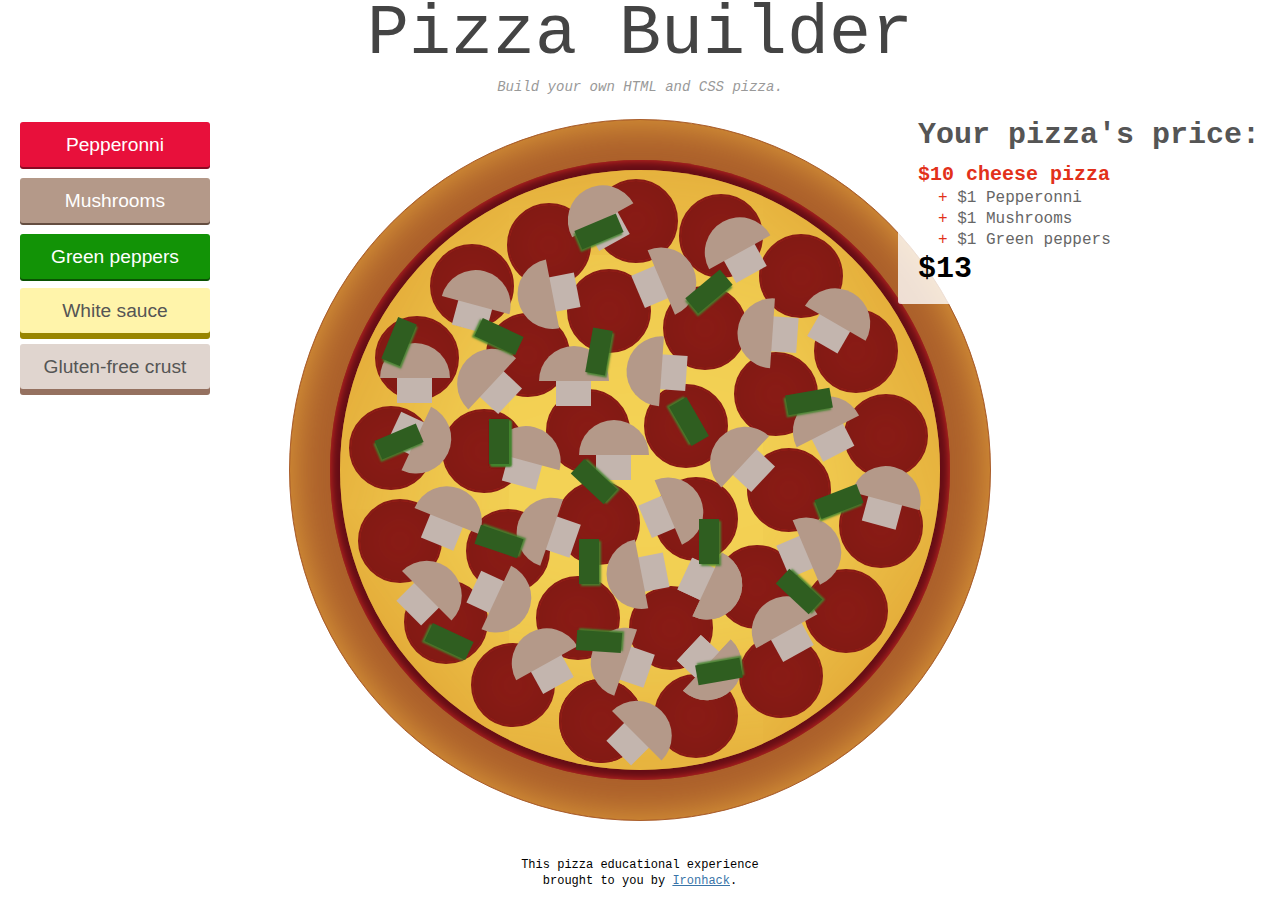
<file: Day1/pizza_builder/index.html>
<!doctype html>
<html>
  <head>
    <title>Pizza Builder</title>
    <link rel="stylesheet" href="pizza.css">
  </head>

  <body>
    <!-- Begin Header -->
    <header>
      <h1>Pizza Builder</h1>
      <p class="description">Build your own HTML and CSS pizza.</p>
    </header>
    <!-- End Header -->

    <!-- Controls -->
    <div class="panel controls">
      <ul>
        <li>
          <button class="btn btn-pepperonni active">Pepperonni</button>
        </li>
        <li>
          <button class="btn btn-mushrooms active">Mushrooms</button>
        </li>
        <li>
          <button class="btn btn-green-peppers active">Green peppers</button>
        </li>
        <li>
          <button class="btn btn-sauce">White sauce</button>
        </li>
        <li>
          <button class="btn btn-crust">Gluten-free crust</button>
        </li>
      </ul>
    </div>
    <!-- End Controls -->

    <!-- Price -->
    <aside class="panel price">
      <h2>Your pizza's price</h2>

      <b>$10 cheese pizza</b>
      <ul class="test">
        <li>$1 Pepperonni</li>
        <li>$1 Mushrooms</li>
        <li>$1 Green peppers</li>  
      </ul>
      <strong>$13</strong>
    </aside>
    <!-- End Price -->

    <!-- Begin Pizza -->
    <div id="pizza">
      <section class="green-pepper one"></section>
      <section class="green-pepper two"></section>
      <section class="green-pepper three"></section>
      <section class="green-pepper four"></section>
      <section class="green-pepper five"></section>
      <section class="green-pepper six"></section>
      <section class="green-pepper seven"></section>
      <section class="green-pepper eight"></section>
      <section class="green-pepper nine"></section>
      <section class="green-pepper ten"></section>

      <section class="green-pepper eleven"></section>
      <section class="green-pepper twelve"></section>
      <section class="green-pepper thirteen"></section>
      <section class="green-pepper fourteen"></section>
      <section class="green-pepper fifteen"></section>
      <section class="green-pepper sixteen"></section>
      <section class="green-pepper seventeen"></section>
      <section class="green-pepper eightteen"></section>
      <section class="green-pepper nineteen"></section>
      <section class="green-pepper twenty"></section>

      <section class="green-pepper twenty-one"></section>

      <section class="mushroom one">
        <div class="cap">1</div>
        <div class="stem"></div>
      </section>

      <section class="mushroom two">
        <div class="cap">2</div>
        <div class="stem"></div>
      </section>

      <section class="mushroom three">
        <div class="cap">3</div>
        <div class="stem"></div>
      </section>

      <section class="mushroom four">
        <div class="cap">4</div>
        <div class="stem"></div>
      </section>

      <section class="mushroom five">
        <div class="cap">5</div>
        <div class="stem"></div>
      </section>

      <section class="mushroom six">
        <div class="cap">6</div>
        <div class="stem"></div>
      </section>

      <section class="mushroom seven">
        <div class="cap">7</div>
        <div class="stem"></div>
      </section>

      <section class="mushroom eight">
        <div class="cap">8</div>
        <div class="stem"></div>
      </section>

      <section class="mushroom nine">
        <div class="cap">9</div>
        <div class="stem"></div>
      </section>

      <section class="mushroom ten">
        <div class="cap">10</div>
        <div class="stem"></div>
      </section>

      <section class="mushroom eleven">
        <div class="cap">11</div>
        <div class="stem"></div>
      </section>

      <section class="mushroom twelve">
        <div class="cap">12</div>
        <div class="stem"></div>
      </section>

      <section class="mushroom thirteen">
        <div class="cap">13</div>
        <div class="stem"></div>
      </section>

      <section class="mushroom fourteen">
        <div class="cap">14</div>
        <div class="stem"></div>
      </section>

      <section class="mushroom fifteen">
        <div class="cap">15</div>
        <div class="stem"></div>
      </section>

      <section class="mushroom sixteen">
        <div class="cap">16</div>
        <div class="stem"></div>
      </section>

      <section class="mushroom seventeen">
        <div class="cap">17</div>
        <div class="stem"></div>
      </section>

      <section class="mushroom eighteen">
        <div class="cap">18</div>
        <div class="stem"></div>
      </section>

      <section class="mushroom nineteen">
        <div class="cap">19</div>
        <div class="stem"></div>
      </section>

      <section class="mushroom twenty">
        <div class="cap">20</div>
        <div class="stem"></div>
      </section>

      <section class="mushroom twenty-one">
        <div class="cap">21</div>
        <div class="stem"></div>
      </section>

      <section class="mushroom twenty-two">
        <div class="cap">22</div>
        <div class="stem"></div>
      </section>

      <section class="mushroom twenty-three">
        <div class="cap">23</div>
        <div class="stem"></div>
      </section>

      <section class="mushroom twenty-four">
        <div class="cap">24</div>
        <div class="stem"></div>
      </section>

      <section class="mushroom twenty-five">
        <div class="cap">25</div>
        <div class="stem"></div>
      </section>

      <section class="mushroom twenty-six">
        <div class="cap">26</div>
        <div class="stem"></div>
      </section>

      <section class="mushroom twenty-seven">
        <div class="cap">27</div>
        <div class="stem"></div>
      </section>

      <section class="mushroom twenty-eight">
        <div class="cap">28</div>
        <div class="stem"></div>
      </section>

      <section class="mushroom twenty-nine">
        <div class="cap">29</div>
        <div class="stem"></div>
      </section>

      <section class="mushroom thirty">
        <div class="cap">30</div>
        <div class="stem"></div>
      </section>

      <section class="mushroom thirty-one">
        <div class="cap">31</div>
        <div class="stem"></div>
      </section>

      <section class="mushroom thirty-two">
        <div class="cap">31</div>
        <div class="stem"></div>
      </section>

      <section class="pep one">1</section>
      <section class="pep two">2</section>
      <section class="pep three">3</section>
      <section class="pep four">4</section>
      <section class="pep five">5</section>
      <section class="pep six">6</section>
      <section class="pep seven">7</section>
      <section class="pep eight">8</section>
      <section class="pep nine">9</section>
      <section class="pep ten">10</section>

      <section class="pep eleven">11</section>
      <section class="pep twelve">12</section>
      <section class="pep thirteen">13</section>
      <section class="pep fourteen">14</section>
      <section class="pep fifteen">15</section>
      <section class="pep sixteen">16</section>
      <section class="pep seventeen">17</section>
      <section class="pep eightteen">18</section>
      <section class="pep nineteen">19</section>
      <section class="pep twenty">20</section>

      <section class="pep twenty-one">21</section>
      <section class="pep twenty-two">22</section>
      <section class="pep twenty-three">23</section>
      <section class="pep twenty-four">24</section>
      <section class="pep twenty-five">25</section>
      <section class="pep twenty-six">26</section>
      <section class="pep twenty-seven">27</section>
      <section class="pep twenty-eight">28</section>
      <section class="pep twenty-nine">29</section>
      <section class="pep thirty">30</section>

      <section class="pep thirty-one">31</section>
      <section class="pep thirty-three">33</section>

      <section class="crust">
        <section class="cheese"></section>
        <section class="sauce"></section>
      </section>
    </div>
    <!-- End Pizza -->

    <!-- Begin Crumbs -->
    <p id="crumbs">&there4;</p>
    <!-- End Crumbs -->

    <!-- Footer -->
    <footer>
      <p>
        This pizza educational experience<br />
        brought to you by
        <a href="http://ironhack.com" target="_blank">Ironhack</a>.
      </p>
    </footer>
    <!-- Footer -->

    <script src="jquery-2.1.4.js"></script>
    <script src="pizza.js"></script>
  </body>
</html>
</file>
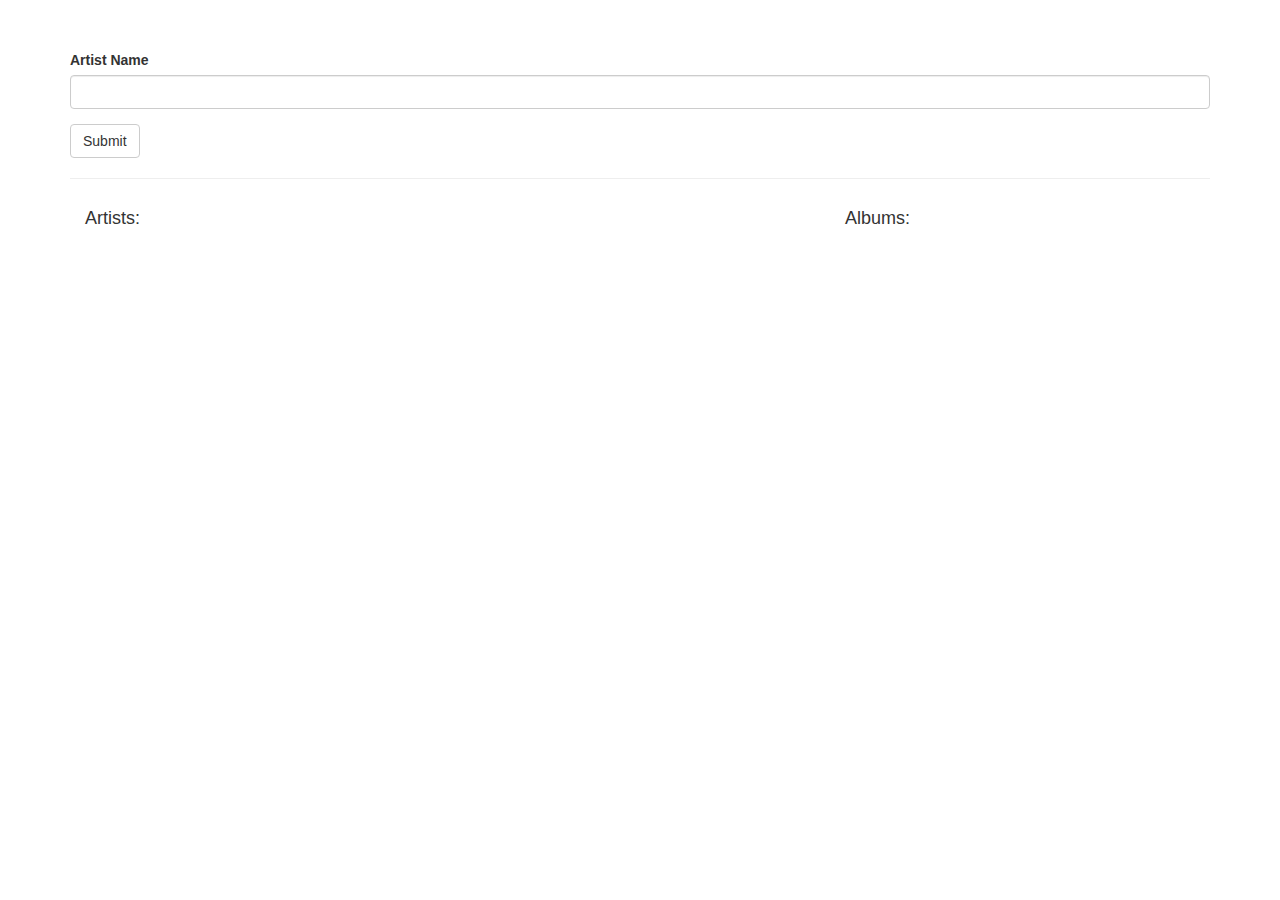
<file: Day2/spotify/spotify.html>
<html>

  <head>


    <!-- Bootstrap -->
    <link rel="stylesheet" href="https://maxcdn.bootstrapcdn.com/bootstrap/3.3.5/css/bootstrap.min.css">
    <link rel="stylesheet" type="text/css" href="my.css">

    <!-- jQuery -->
    <script src="https://ajax.googleapis.com/ajax/libs/jquery/1.11.3/jquery.min.js"></script>
    <script src="http://maxcdn.bootstrapcdn.com/bootstrap/3.3.5/js/bootstrap.min.js"></script>


  </head>

  <body>

    <div class="container" style="margin-top: 50px;">
      <form role="form" id="search-artist">
        <div class="form-group">
          <label for="name">Artist Name</label>
          <input type="text" class="form-control" id="name">
        </div>
        <button type="submit" class="btn btn-default">Submit</button>
      </form>

      <hr>
      
      
      <div class="col-md-8"><h4>Artists:</h4><div id="data"></div></div>
      <div class="col-md-4"><h4>Albums:</h4><div id="album"></div></div>

    </div>
    <div class="modal fade" id="myModal" role="dialog">
      <div class="modal-dialog modal-lg">
        <div class="modal-content">
          <div class="modal-header">
            <button type="button" class="close" data-dismiss="modal">&times;</button>
            <h4 class="modal-title">Modal Header</h4>
          </div>
          <div class="modal-body">
            <p>This is a large modal.</p>
          </div>
          <div class="modal-footer">
            <button type="button" class="btn btn-default" data-dismiss="modal">Close</button>
          </div>
        </div>
      </div>
    </div>
    
  <script src="spotify.js" type="text/javascript"></script>
  </body>
</html>
</file>
<file: Day1/pizza_builder/pizza.css>
html, body, div, span, applet, object, iframe,
h1, h2, h3, h4, h5, h6, p, blockquote, pre,
a, abbr, acronym, address, big, cite, code,
del, dfn, em, font, img, ins, kbd, q, s, samp,
small, strike, sub, sup, tt, var,
dl, dt, dd, ol, ul, li,
fieldset, form, label, legend,
table, caption, tbody, tfoot, thead, tr, th, td,
header, section, footer, article, details {
    margin: 0;
    padding: 0;
    border: 0;
    outline: 0;
    font-weight: inherit;
    font-style: inherit;
    font-size: 100%;
    font-family: inherit;
    vertical-align: baseline;
}
/* remember to define focus styles! */
:focus {
    outline: 0;
}

body {
    line-height: 1;
    color: black;
    background: white;
}

ol, ul {
    list-style: none;
}
/* tables still need 'cellspacing="0"' in the markup */
table {
    border-collapse: separate;
    border-spacing: 0;
}

caption, th, td {
    text-align: left;
    font-weight: normal;
}

blockquote:before, blockquote:after,
q:before, q:after {
    content: "";
}

blockquote, q {
    quotes: "" "";
}

/*--- HTML5 -----*/
header, nav, details, section, aside, footer {
    display: block;
}

body {
    font-family: 'Courier', 'Courier New', Serif;
    max-width: 750px;
    margin: 0 auto;
}

/*
 * Buttons from:
 * http://codepen.io/TeshaR/pen/cdugG?editors=110
 */
.btn {
  float: left;
  position: relative;
  top: 0;
  cursor: pointer;
  border: none;
  border-radius: 3px;
  margin: 0 7px 11px 0;
  padding: 0 20px;
  text-align: center;

  /* Smoothing out hover using css3 transitions, if not, the pressed button effect looks a bit hard */
  transition: all 0.2s ease;

  /* Size */
  line-height: 45px;
  width: 100%;
  height: 45px;
  font-size: 120%;

  /* Colors */
  background: #f7f7f7;
  box-shadow: 0 6px rgba(0, 0, 0, 0.2);
  color: #888;
}

.btn:hover {
  background: #e6e6e6;
  box-shadow: 0 5px #aaa;
  color: #888;
}

/* Imitate a pressed effect for buttons */
.btn:active {
  top: 5px;
  box-shadow: none;
}

/*------ Header -----*/
header {
    text-align: center;
}

h1 {
    font-size: 70px;
    color: #444;
    margin-bottom: 10px
}

p.description {
    font-size: 14px;
    color: #999;
    font-style: italic;
    margin: 0 0 25px 0;
    padding: 0 5px;
}

#pizza {
    margin: 15px auto;
    width: 702px;
    height: 702px;
    overflow: hidden;
    position: relative;
}

/*------ Panels -----*/

.panel {
    position: absolute;
    top: 100px;
    z-index: 42;
    padding: 20px;
    border-radius: 3px;
    background-color: rgba(255, 255, 255, 0.8);
}


/*------ Controls -----*/
.controls {
    left: 0;
}

.btn-pepperonni {
  background: #e8103b;
  box-shadow: 0 6px #890923;
  color: #fff;
}

.btn-pepperonni:hover {
  background: #c80e33;
  box-shadow: 0 5px #69071b;
  color: #fff;
}

.btn-pepperonni.active {
  top: 2px;
  box-shadow: 0 2px #890923;
}

.btn-pepperonni.active:hover {
  box-shadow: 0 2px #69071b;
}

.btn-pepperonni:active,
.btn-pepperonni.active:active {
  top: 5px;
  box-shadow: none;
}

.btn-mushrooms {
  background: #b49989;
  box-shadow: 0 6px #644d40;
  color: #fff;
}

.btn-mushrooms:hover {
  background: #a78774;
  box-shadow: 0 5px #503d33;
  color: #fff;
}

.btn-mushrooms.active {
  top: 2px;
  box-shadow: 0 2px #644d40;
}

.btn-mushrooms.active:hover {
  box-shadow: 0 2px #503d33;
}

.btn-mushrooms:active,
.btn-mushrooms.active:active {
  top: 5px;
  box-shadow: none;
}

.btn-green-peppers {
  background: #129306;
  box-shadow: 0 6px #0a5203;
  color: #fff;
}

.btn-green-peppers:hover {
  background: #0e7205;
  box-shadow: 0 5px #063102;
  color: #fff;
}

.btn-green-peppers.active {
  top: 2px;
  box-shadow: 0 2px #0a5203;
}

.btn-green-peppers.active:hover {
  box-shadow: 0 2px #063102;
}

.btn-green-peppers:active,
.btn-green-peppers.active:active {
  top: 5px;
  box-shadow: none;
}

.btn-sauce {
  background: #fff4aa;
  box-shadow: 0 6px #998500;
  color: #555;
}

.btn-sauce:hover {
  background: #fff088;
  box-shadow: 0 5px #776800;
  color: #555;
}

.btn-sauce.active {
  top: 2px;
  box-shadow: 0 2px #998500;
}

.btn-sauce.active:hover {
  box-shadow: 0 2px #776800;
}

.btn-sauce:active,
.btn-sauce.active:active {
  top: 5px;
  box-shadow: none;
}

.btn-crust {
  background: #e0d5cf;
  box-shadow: 0 6px #957160;
  color: #555;
}

.btn-crust:hover {
  background: #d3c3bb;
  box-shadow: 0 5px #816253;
  color: #555;
}

.btn-crust.active {
  top: 2px;
  box-shadow: 0 2px #957160;
}

.btn-crust.active:hover {
  box-shadow: 0 2px #816253;
}

.btn-crust:active,
.btn-crust.active:active {
  top: 5px;
  box-shadow: none;
}

/*------ Price -----*/
.price {
  right: 0;
}

.price h2 {
  font-size: 30px;
  font-weight: bold;
  color: #555;
  margin-bottom: 15px;
}

.price h2:after {
  content: ':';
}

.price b {
  font-size: 20px;
  color: #e2311a;
}

.price li {
  margin: 5px 20px 0;
  color: #666;
}

.price li:before {
  content: '+ ';
  color: #e2311a;
}

.price strong {
  font-size: 30px;
  display: block;
  margin-top: 6px;
}

/*--- Crust & Sauce ---*/
.crust {
    width: 700px;
    height: 700px;
    border-radius: 800px;
    background: #ab5f2b;
    box-shadow: inset 0 0 40px #e5a53b;
    border: 1px solid #ab5f2b;
}

.crust-gluten-free {
  background-color: #e0d5cf;
  box-shadow: inset 0 0 40px #d3c3bb;
}

.sauce {
    position: absolute;
    width: 620px;
    height: 620px;
    border-radius: 720px;
    background: #640d15;
    margin: 40px 0 0 40px;
    box-shadow: inset 0 0 10px #dd2f25;
}

.sauce-white {
  background: #fff4aa;
}

.cheese {
    position: absolute;
    width: 600px;
    height: 600px;
    border-radius: 700px;
    background: #f3d255;
    margin: 50px 0 0 50px;
    z-index: 10;
    box-shadow: inset 0 0 200px #d88e24;
}


/*--- Pepperoni ---*/
#pepperoni section:nth-child(7) {
    -moz-transform: rotate(12deg) translate(-4px, -600px);
    -webkit-transform: rotate(12deg) translate(-4px, -600px);
    -o-transform: rotate(12deg) translate(-4px, -600px);
    transform: rotate(12deg) translate(-4px, -600px);
}

.pep {
    position: absolute;
    width: 80px;
    height: 70px;
    border-radius: 60px;
    background: #b3241c;
    z-index: 15;
    font-size: 2em;
    text-align: center;
    padding-top: 10px;
    box-shadow: inset 0 0 85px #711712;
    border: 2px solid #871b15;
    text-indent: -9999px;
    color: #fff;
}
/*.pep:hover{
    -moz-transform: scale(1.3);
    -webkit-transform: scale(1.3);
    -o-transform: scale(1.3);
    transform: scale(1.3);
  } */
.pep.one {
    margin: 60px 0 0 305px;
}

.pep.two {
    margin: 75px 0 0 390px;
}

.pep.three {
    margin: 115px 0 0 470px;
}

.pep.four {
    margin: 190px 0 0 525px;
}

.pep.five {
    margin: 275px 0 0 555px;
}

.pep.six {
    margin: 365px 0 0 550px;
}

.pep.seven {
    margin: 450px 0 0 515px;
}

.pep.eight {
    margin: 515px 0 0 450px;
}

.pep.nine {
    margin: 555px 0 0 365px;
}

.pep.ten {
    margin: 560px 0 0 270px;
}

.pep.eleven {
    margin: 560px 0 0 270px;
}

.pep.twelve {
    margin: 524px 0 0 182px;
}

.pep.thirteen {
    margin: 265px 0 0 355px;
}

.pep.fourteen {
    margin: 233px 0 0 445px;
}

.pep.fifteen {
    margin: 467px 0 0 340px;
}

.pep.sixteen {
    margin: 194px 0 0 197px;
}

.pep.seventeen {
    margin: 329px 0 0 458px;
}

.pep.eightteen {
    margin: 461px 0 0 115px;
}

.pep.nineteen {
    margin: 380px 0 0 69px;
}

.pep.twenty {
    margin: 287px 0 0 60px;
}

.pep.twenty-one {
    margin: 197px 0 0 86px;
}

.pep.twenty-two {
    margin: 125px 0 0 141px;
}

.pep.twenty-three {
    margin: 84px 0 0 218px;
}

.pep.twenty-four {
    margin: 150px 0 0 278px;
}

.pep.twenty-five {
    margin: 167px 0 0 374px;
}

.pep.twenty-six {
    margin: 457px 0 0 247px;
}

.pep.twenty-seven {
    margin: 426px 0 0 426px;
}

.pep.twenty-eight {
    margin: 390px 0 0 177px;
}

.pep.twenty-nine {
    margin: 290px 0 0 153px;
}

.pep.thirty {
    margin: 362px 0 0 267px;
}

.pep.thirty-one {
    margin: 270px 0 0 257px;
}

.pep.thirty-three {
    margin: 358px 0 0 365px;
}

/*--- Mushrooms ---*/
.mushroom {
    position: absolute;
    width: 70px;
    height: 75px;
    z-index: 20;
    margin: 200px 0 0 200px;
    text-indent: -9999px;
}

.cap {
    width: 70px;
    height: 35px;
    background: #b49989;
    border-top-left-radius: 100px;
    border-top-right-radius: 100px;
    z-index: 20;
    position: relative;
}

.stem {
    width: 35px;
    height: 35px;
    background: #c3b5ae;
    margin-left: 17px;
    margin-top: -10px;
}

.mushroom.one {
    margin: 367px 0 0 122px;
    -webkit-transform: rotate(22deg);
    -moz-transform: rotate(22deg);
    -o-transform: rotate(22deg);
    transform: rotate(22deg);
}

.mushroom.two {
    margin: 229px 0 0 170px;
    -webkit-transform: rotate(-47deg);
    -moz-transform: rotate(-47deg);
    -o-transform: rotate(-47deg);
    transform: rotate(-47deg);
}

.mushroom.three {
    margin: 307px 0 0 201px;
    -webkit-transform: rotate(15deg);
    -moz-transform: rotate(15deg);
    -o-transform: rotate(15deg);
    transform: rotate(15deg);
}

.mushroom.four {
    margin: 127px 0 0 335px;
    -webkit-transform: rotate(67deg);
    -moz-transform: rotate(67deg);
    -o-transform: rotate(67deg);
    transform: rotate(67deg);
}

.mushroom.five {
    margin: 215px 0 0 340px;
    -webkit-transform: rotate(-86deg);
    -moz-transform: rotate(-86deg);
    -o-transform: rotate(-86deg);
    transform: rotate(-86deg);
}

.mushroom.six {
    margin: 301px 0 0 290px;
    -webkit-transform: rotate(0deg);
    -moz-transform: rotate(0deg);
    -o-transform: rotate(0deg);
    transform: rotate(0deg);
}

.mushroom.seven {
    margin: 417px 0 0 320px;
    -webkit-transform: rotate(-101deg);
    -moz-transform: rotate(-101deg);
    -o-transform: rotate(-101deg);
    transform: rotate(-101deg);
}

.mushroom.eight {
    margin: 507px 0 0 304px;
    -webkit-transform: rotate(289deg);
    -moz-transform: rotate(289deg);
    -o-transform: rotate(289deg);
    transform: rotate(289deg);
}

.mushroom.nine {
    margin: 507px 0 0 381px;
    -webkit-transform: rotate(133deg);
    -moz-transform: rotate(133deg);
    -o-transform: rotate(133deg);
    transform: rotate(133deg);
}

.mushroom.ten {
    margin: 427px 0 0 381px;
    -webkit-transform: rotate(115deg);
    -moz-transform: rotate(115deg);
    -o-transform: rotate(115deg);
    transform: rotate(115deg);
}

.mushroom.eleven {
    margin: 281px 0 0 90px;
    -webkit-transform: rotate(115deg);
    -moz-transform: rotate(115deg);
    -o-transform: rotate(115deg);
    transform: rotate(115deg);
}

.mushroom.twelve {
    margin: 307px 0 0 423px;
    -webkit-transform: rotate(-47deg);
    -moz-transform: rotate(-47deg);
    -o-transform: rotate(-47deg);
    transform: rotate(-47deg);
}

.mushroom.thirteen {
    margin: 440px 0 0 170px;
    -webkit-transform: rotate(115deg);
    -moz-transform: rotate(115deg);
    -o-transform: rotate(115deg);
    transform: rotate(115deg);
}

.mushroom.fourteen {
    margin: 397px 0 0 480px;
    -webkit-transform: rotate(67deg);
    -moz-transform: rotate(67deg);
    -o-transform: rotate(67deg);
    transform: rotate(67deg);
}

.mushroom.fifteen {
    margin: 177px 0 0 451px;
    -webkit-transform: rotate(-86deg);
    -moz-transform: rotate(-86deg);
    -o-transform: rotate(-86deg);
    transform: rotate(-86deg);
}

.mushroom.sixteen {
    margin: 227px 0 0 250px;
    -webkit-transform: rotate(0deg);
    -moz-transform: rotate(0deg);
    -o-transform: rotate(0deg);
    transform: rotate(0deg);
}

.mushroom.seventeen {
    margin: 137px 0 0 231px;
    -webkit-transform: rotate(-101deg);
    -moz-transform: rotate(-101deg);
    -o-transform: rotate(-101deg);
    transform: rotate(-101deg);
}

.mushroom.eighteen {
    margin: 377px 0 0 230px;
    -webkit-transform: rotate(289deg);
    -moz-transform: rotate(289deg);
    -o-transform: rotate(289deg);
    transform: rotate(289deg);
}

.mushroom.nineteen {
    margin: 507px 0 0 381px;
    -webkit-transform: rotate(133deg);
    -moz-transform: rotate(133deg);
    -o-transform: rotate(133deg);
    transform: rotate(133deg);
}

.mushroom.twenty {
    margin: 427px 0 0 381px;
    -webkit-transform: rotate(115deg);
    -moz-transform: rotate(115deg);
    -o-transform: rotate(115deg);
    transform: rotate(115deg);
}

.mushroom.twenty-one {
    margin: 277px 0 0 505px;
    -webkit-transform: rotate(-27deg);
    -moz-transform: rotate(-27deg);
    -o-transform: rotate(-27deg);
    transform: rotate(-27deg);
}

.mushroom.twenty-two {
    margin: 509px 0 0 224px;
    -webkit-transform: rotate(-29deg);
    -moz-transform: rotate(-29deg);
    -o-transform: rotate(-29deg);
    transform: rotate(-29deg);
}

.mushroom.twenty-three {
    margin: 477px 0 0 464px;
    -webkit-transform: rotate(-29deg);
    -moz-transform: rotate(-29deg);
    -o-transform: rotate(-29deg);
    transform: rotate(-29deg);
}

.mushroom.twenty-four {
    margin: 98px 0 0 417px;
    -webkit-transform: rotate(-29deg);
    -moz-transform: rotate(-29deg);
    -o-transform: rotate(-29deg);
    transform: rotate(-29deg);
}

.mushroom.twenty-five {
    margin: 169px 0 0 510px;
    -webkit-transform: rotate(30deg);
    -moz-transform: rotate(30deg);
    -o-transform: rotate(30deg);
    transform: rotate(30deg);
}

.mushroom.twenty-six {
    margin: 66px 0 0 280px;
    -webkit-transform: rotate(-29deg);
    -moz-transform: rotate(-29deg);
    -o-transform: rotate(-29deg);
    transform: rotate(-29deg);
}

.mushroom.twenty-seven {
    margin: 347px 0 0 561px;
    -webkit-transform: rotate(15deg);
    -moz-transform: rotate(15deg);
    -o-transform: rotate(15deg);
    transform: rotate(15deg);
}

.mushroom.twenty-eight {
    margin: 151px 0 0 151px;
    -webkit-transform: rotate(15deg);
    -moz-transform: rotate(15deg);
    -o-transform: rotate(15deg);
    transform: rotate(15deg);
}

.mushroom.twenty-nine {
    margin: 441px 0 0 101px;
    -webkit-transform: rotate(45deg);
    -moz-transform: rotate(45deg);
    -o-transform: rotate(45deg);
    transform: rotate(45deg);
}

.mushroom.thirty {
    margin: 581px 0 0 311px;
    -webkit-transform: rotate(45deg);
    -moz-transform: rotate(45deg);
    -o-transform: rotate(45deg);
    transform: rotate(45deg);
}

.mushroom.thirty-one {
    margin: 224px 0 0 91px;
    -webkit-transform: rotate(0deg);
    -moz-transform: rotate(0deg);
    -o-transform: rotate(0deg);
    transform: rotate(0deg);
}

.mushroom.thirty-two {
    margin: 357px 0 0 342px;
    -webkit-transform: rotate(67deg);
    -moz-transform: rotate(67deg);
    -o-transform: rotate(67deg);
    transform: rotate(67deg);
}


/*--- Green Peppers ---*/
.green-pepper {
    position: absolute;
    width: 20px;
    height: 45px;
    background: #2f5e20;
    box-shadow: 2px 2px 2px rgba(66, 132, 45, .9);
    margin: 250px 0 0 400px;
    z-index: 30;
}

.green-pepper.one {
    margin: 200px 0 0 100px;
    -webkit-transform: rotate(22deg);
    -moz-transform: rotate(22deg);
    -o-transform: rotate(22deg);
    transform: rotate(22deg);
}

.green-pepper.two {
    margin: 450px 0 0 500px;
    -webkit-transform: rotate(-47deg);
    -moz-transform: rotate(-47deg);
    -o-transform: rotate(-47deg);
    transform: rotate(-47deg);
}

.green-pepper.three {
    margin: 195px 0 0 200px;
    -webkit-transform: rotate(115deg);
    -moz-transform: rotate(115deg);
    -o-transform: rotate(115deg);
    transform: rotate(115deg);
}

.green-pepper.four {
    margin: 90px 0 0 300px;
    -webkit-transform: rotate(67deg);
    -moz-transform: rotate(67deg);
    -o-transform: rotate(67deg);
    transform: rotate(67deg);
}

.green-pepper.five {
    margin: 500px 0 0 300px;
    -webkit-transform: rotate(-86deg);
    -moz-transform: rotate(-86deg);
    -o-transform: rotate(-86deg);
    transform: rotate(-86deg);
}

.green-pepper.six {
    margin: 300px 0 0 200px;
    -webkit-transform: rotate(0deg);
    -moz-transform: rotate(0deg);
    -o-transform: rotate(0deg);
    transform: rotate(0deg);
}

.green-pepper.seven {
    margin: 340px 0 0 295px;
    -webkit-transform: rotate(-47deg);
    -moz-transform: rotate(-47deg);
    -o-transform: rotate(-47deg);
    transform: rotate(-47deg);
}

.green-pepper.eight {
    margin: 500px 0 0 150px;
    -webkit-transform: rotate(115deg);
    -moz-transform: rotate(115deg);
    -o-transform: rotate(115deg);
    transform: rotate(115deg);
}

.green-pepper.nine {
    margin: 300px 0 0 100px;
    -webkit-transform: rotate(67deg);
    -moz-transform: rotate(67deg);
    -o-transform: rotate(67deg);
    transform: rotate(67deg);
}

.green-pepper.ten {
    margin: 400px 0 0 200px;
    -webkit-transform: rotate(289deg);
    -moz-transform: rotate(289deg);
    -o-transform: rotate(289deg);
    transform: rotate(289deg);
}

.green-pepper.eleven {
    margin: 300px 0 0 200px;
    -webkit-transform: rotate(0deg);
    -moz-transform: rotate(0deg);
    -o-transform: rotate(0deg);
    transform: rotate(0deg);
}

.green-pepper.twelve {
    margin: 300px 0 0 200px;
    -webkit-transform: rotate(0deg);
    -moz-transform: rotate(0deg);
    -o-transform: rotate(0deg);
    transform: rotate(0deg);
}

.green-pepper.thirteen {
    margin: 300px 0 0 200px;
    -webkit-transform: rotate(0deg);
    -moz-transform: rotate(0deg);
    -o-transform: rotate(0deg);
    transform: rotate(0deg);
}

.green-pepper.fourteen {
    margin: 210px 0 0 300px;
    -webkit-transform: rotate(10deg);
    -moz-transform: rotate(10deg);
    -o-transform: rotate(10deg);
    transform: rotate(10deg);
}

.green-pepper.fifteen {
    margin: 420px 0 0 290px;
    -webkit-transform: rotate(0deg);
    -moz-transform: rotate(0deg);
    -o-transform: rotate(0deg);
    transform: rotate(0deg);
}

.green-pepper.sixteen {
    margin: 150px 0 0 410px;
    -webkit-transform: rotate(50deg);
    -moz-transform: rotate(50deg);
    -o-transform: rotate(50deg);
    transform: rotate(50deg);
}

.green-pepper.seventeen {
    margin: 260px 0 0 510px;
    -webkit-transform: rotate(80deg);
    -moz-transform: rotate(80deg);
    -o-transform: rotate(80deg);
    transform: rotate(80deg);
}

.green-pepper.eightteen {
    margin: 400px 0 0 410px;
    -webkit-transform: rotate(0deg);
    -moz-transform: rotate(0deg);
    -o-transform: rotate(0deg);
    transform: rotate(0deg);
}

.green-pepper.nineteen {
    margin: 280px 0 0 390px;
    -webkit-transform: rotate(150deg);
    -moz-transform: rotate(150deg);
    -o-transform: rotate(150deg);
    transform: rotate(150deg);
}

.green-pepper.twenty {
    margin: 530px 0 0 420px;
    -webkit-transform: rotate(-100deg);
    -moz-transform: rotate(-100deg);
    -o-transform: rotate(-100deg);
    transform: rotate(-100deg);
}

.green-pepper.twenty-one {
    margin: 360px 0 0 540px;
    -webkit-transform: rotate(69deg);
    -moz-transform: rotate(69deg);
    -o-transform: rotate(69deg);
    transform: rotate(69deg);
}

/*------ Footer -----*/
footer {
    margin: 0 0 30px 0;
    padding: 5px;
    font-size: 12px;
    line-height: 16px;
    text-align: center;
}

footer a {
    color: #3974a8;
}

footer a:hover {
    text-decoration: none;
}

#crumbs {
    opacity: 0;
    -webkit-transition: all .3s linear;
}

@media screen and (max-width: 720px) {

    body {
        padding: 25px 0;
    }

    h1 {
        font-size: 50px;
    }

    #pizza {
        margin: -71px auto 87px auto;
        width: 220px;
        height: 220px;
        -webkit-transform: rotate(47deg);
        -moz-transform: rotate(47deg);
        -o-transform: rotate(47deg);
        transform: rotate(47deg);
    }

    #crumbs {
        margin: -60px 0 0 36%;
        position: absolute;
        font-size: 25px;
        z-index: 10000;
        color: #975426;
        opacity: 1;
    }

    footer {
        margin: 70px 0 10px 0;
    }
}
</file>
<file: Day2/spotify/my.css>
.link {
	color: red;
}

.artist-detail img {
	width: 100%;
	height: auto;
}
.album-detail img {
	width: 100%;
	height: auto;
}
</file>
